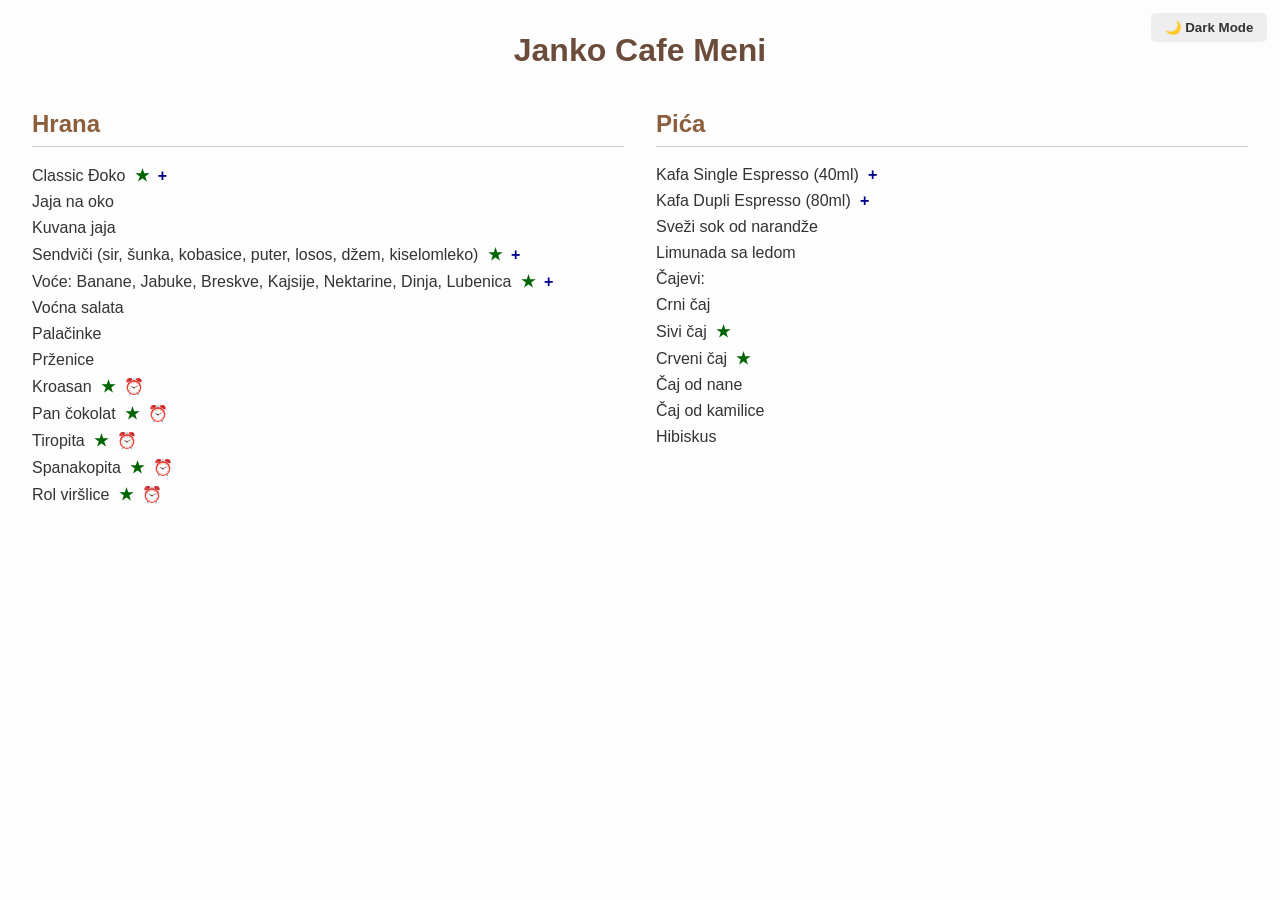
<file: Janko Cafe Meni/index.html>
<!DOCTYPE html>
<html lang="sr">
<head>
  <meta charset="UTF-8">
  <title>Janko Cafe Meni</title>
  <link rel="stylesheet" href="style.css">
</head>
<body>
  <button class="toggle-btn" onclick="toggleDarkMode()">🌙 Dark Mode</button>

  <h1>Janko Cafe Meni</h1>

  <div class="menu-container">
    <div class="menu-section">
      <h2>Hrana</h2>
      <ul>
        <li>Classic Đoko
          <span class="icon green-star" data-tooltip="Pitajte konobara za dostupne kombinacije.">★</span>
          <span class="icon blue-plus" data-tooltip="Druge opcije ili kombinacije moguće.">+</span>
        </li>
        <li>Jaja na oko</li>
        <li>Kuvana jaja</li>
        <li>
          Sendviči (sir, šunka, kobasice, puter, losos, džem, kiselomleko)
          <span class="icon green-star" data-tooltip="Pitajte konobara za dostupne kombinacije.">★</span>
          <span class="icon blue-plus" data-tooltip="Druge opcije ili kombinacije moguće.">+</span>
        </li>
        <li>
          Voće: Banane, Jabuke, Breskve, Kajsije, Nektarine, Dinja, Lubenica
          <span class="icon green-star" data-tooltip="Pitajte konobara za dostupne kombinacije.">★</span>
          <span class="icon blue-plus" data-tooltip="Druge opcije ili kombinacije moguće.">+</span>
        </li>
        <li>Voćna salata</li>
        <li>Palačinke</li>
        <li>Prženice</li>
        <li>Kroasan
          <span class="icon green-star" data-tooltip="Pitajte konobara za dostupne kombinacije.">★</span>
          <span class="icon red-clock" data-tooltip="Čekanje više od 15 minuta.">⏰</span>
        </li>
        <li>Pan čokolat
          <span class="icon green-star" data-tooltip="Pitajte konobara za dostupne kombinacije.">★</span>
          <span class="icon red-clock" data-tooltip="Čekanje više od 15 minuta.">⏰</span>
        </li>
        <li>Tiropita
          <span class="icon green-star" data-tooltip="Pitajte konobara za dostupne kombinacije.">★</span>
          <span class="icon red-clock" data-tooltip="Čekanje više od 15 minuta.">⏰</span>
        </li>
        <li>Spanakopita
          <span class="icon green-star" data-tooltip="Pitajte konobara za dostupne kombinacije.">★</span>
          <span class="icon red-clock" data-tooltip="Čekanje više od 15 minuta.">⏰</span>
        </li>
        <li>Rol viršlice
          <span class="icon green-star" data-tooltip="Pitajte konobara za dostupne kombinacije.">★</span>
          <span class="icon red-clock" data-tooltip="Čekanje više od 15 minuta.">⏰</span>
        </li>
      </ul>
    </div>

    <div class="menu-section">
      <h2>Pića</h2>
      <ul>
        <li>
          Kafa Single Espresso (40ml)
          <span class="icon blue-plus" data-tooltip="Druge opcije ili kombinacije moguće.">+</span>
        </li>
        <li>
          Kafa Dupli Espresso (80ml)
          <span class="icon blue-plus" data-tooltip="Druge opcije ili kombinacije moguće.">+</span>
        </li>
        <li>Sveži sok od narandže</li>
        <li>Limunada sa ledom</li>
        <li>Čajevi:</li>
        <ul>
          <li>Crni čaj</li>
          <li>Sivi čaj
            <span class="icon green-star" data-tooltip="Pitajte konobara za dostupne kombinacije.">★</span>
          </li>
          <li>Crveni čaj
            <span class="icon green-star" data-tooltip="Pitajte konobara za dostupne kombinacije.">★</span>
          </li>
          <li>Čaj od nane</li>
          <li>Čaj od kamilice</li>
          <li>Hibiskus</li>
        </ul>
      </ul>
    </div>
  </div>

  <script src="script.js"></script>
</body>
</html>
</file>
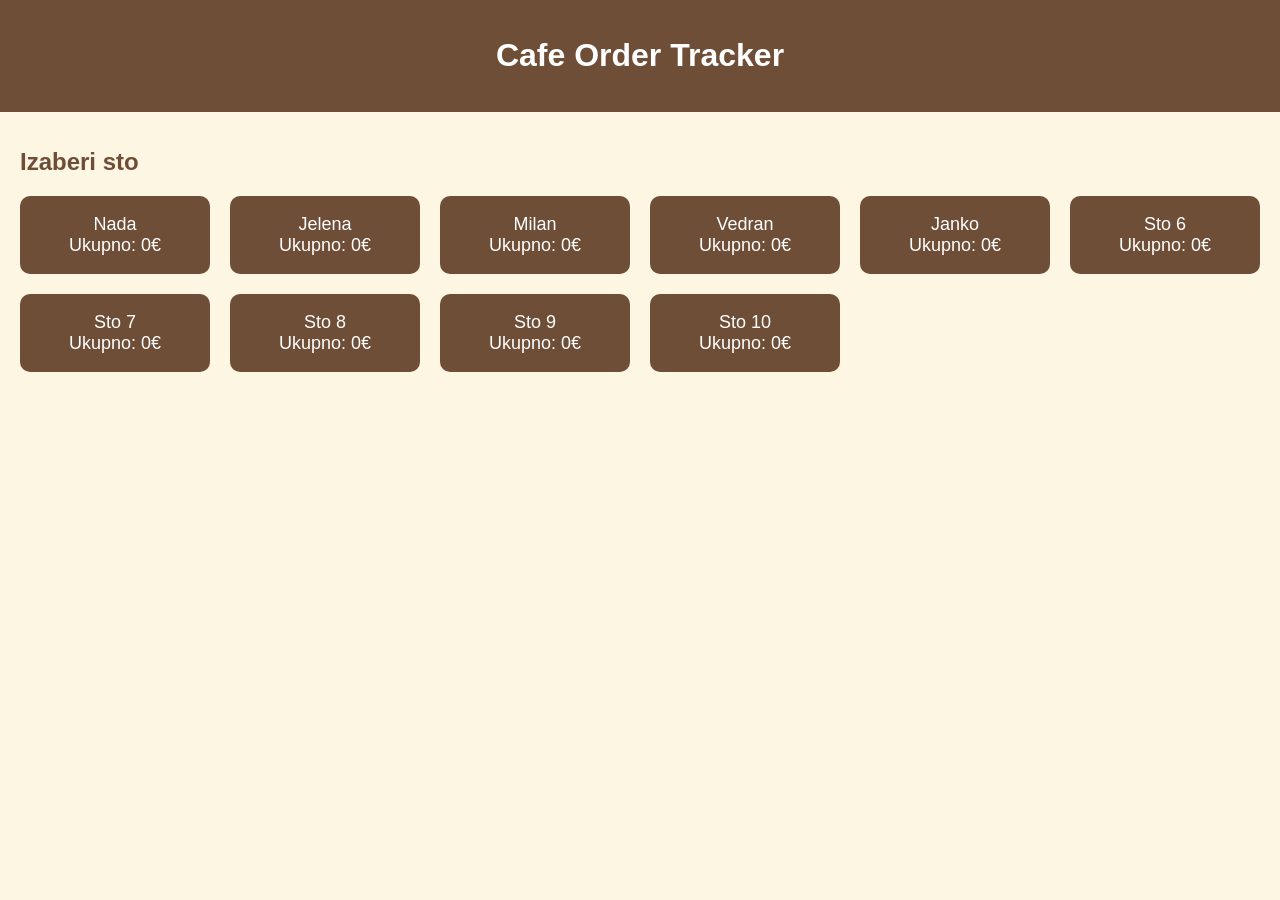
<file: SistemDraft/index.html>
<!DOCTYPE html>
<html lang="sr">

<head>
    <meta charset="UTF-8">
    <title>Cafe Order Tracker</title>
    <link rel="stylesheet" href="style.css">
</head>

<body>
    <header>
        <h1>Cafe Order Tracker</h1>
    </header>

    <main>
        <!-- Table Selection Page -->
        <section id="tables-page">
            <h2>Izaberi sto</h2>
            <div class="table-grid">
                <!-- Tables generated by JS -->
            </div>
        </section>

        <!-- Menu Page -->
        <section id="menu-page" class="hidden">
            <button id="back-button">← Nazad</button>
            <h2 id="table-title"></h2>

            <!-- Drinks Section -->
            <h3>Piće</h3>
            <div class="menu-grid" id="menu-drinks"></div>

            <!-- Food Section -->
            <h3>Hrana</h3>
            <div class="menu-grid" id="menu-food"></div>

            <!-- Order Summary -->
            <section id="order">
                <h2>Porudžbina</h2>
                <ul id="order-list"></ul>
                <p id="total">Ukupno: 0€</p>
                <button id="reset-order">Resetuj porudžbinu</button>
            </section>
        </section>
    </main>

    <script src="script.js"></script>
</body>

</html>
</file>
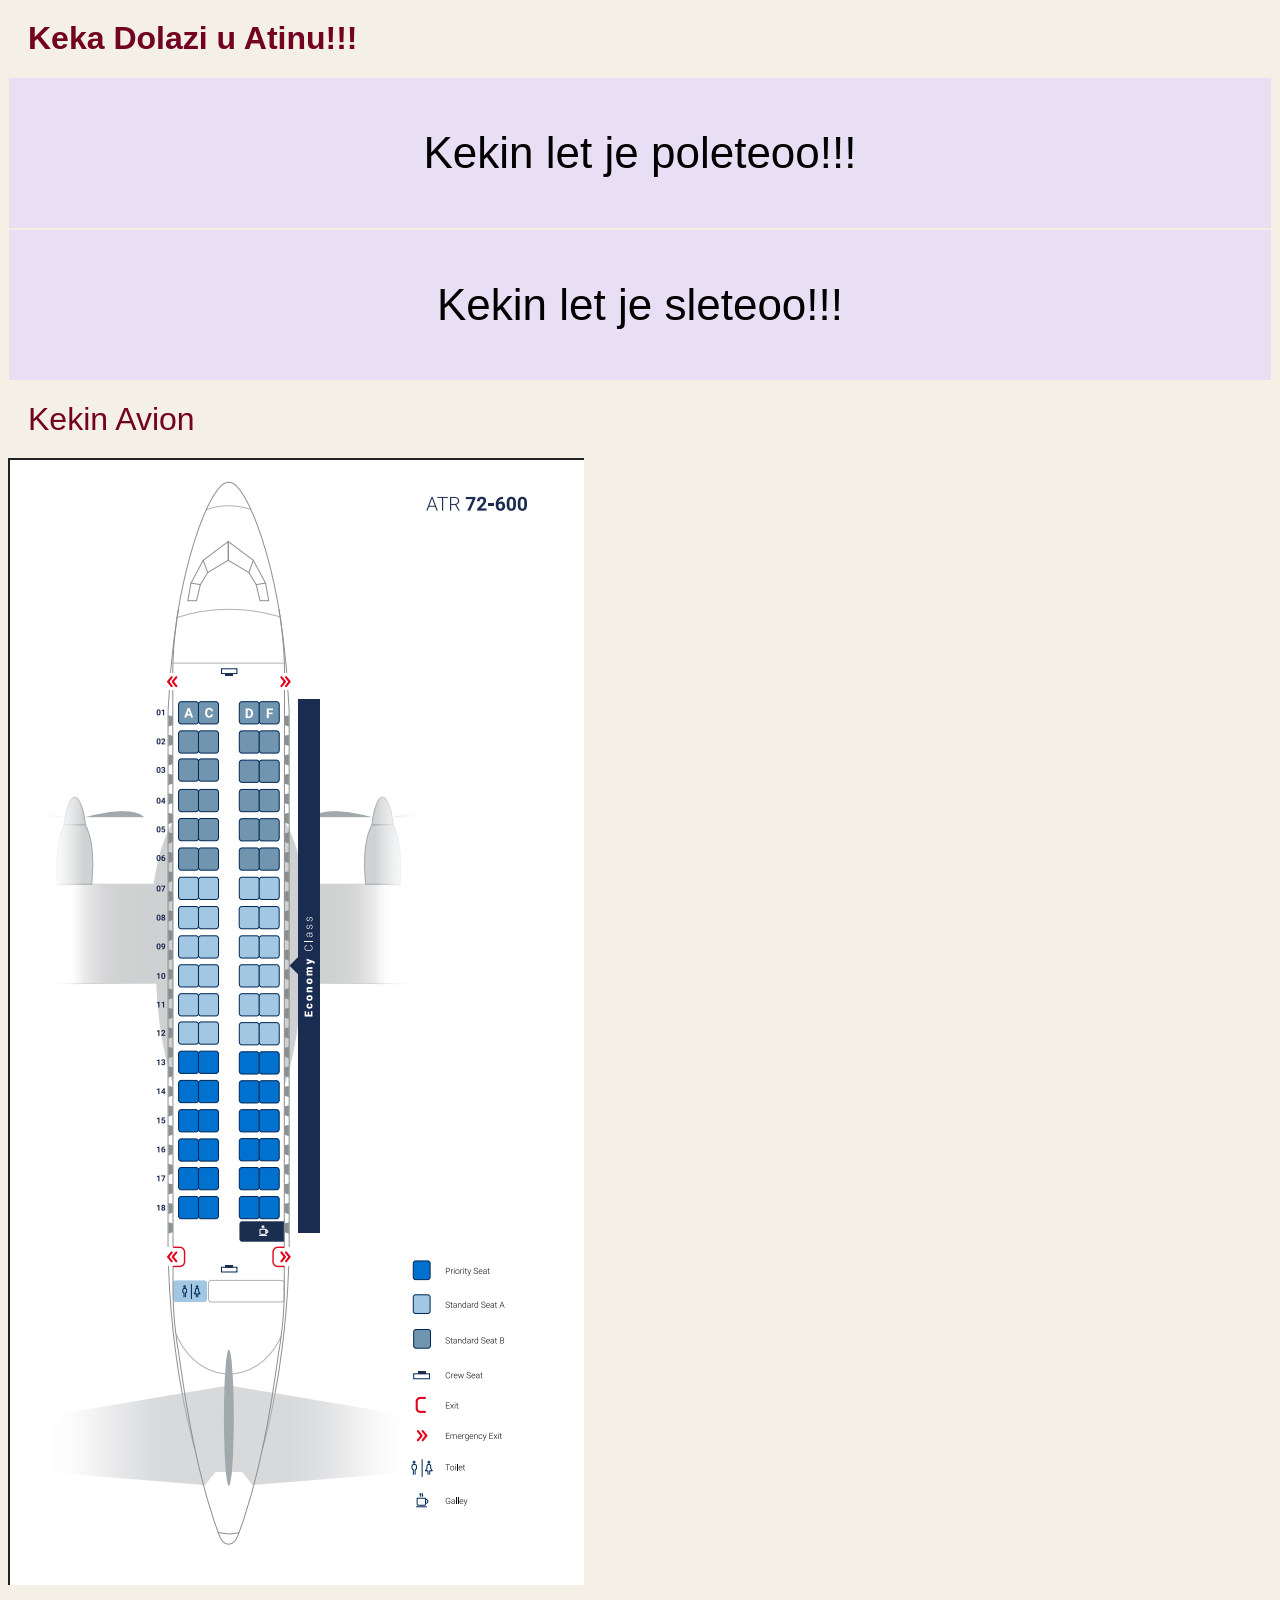
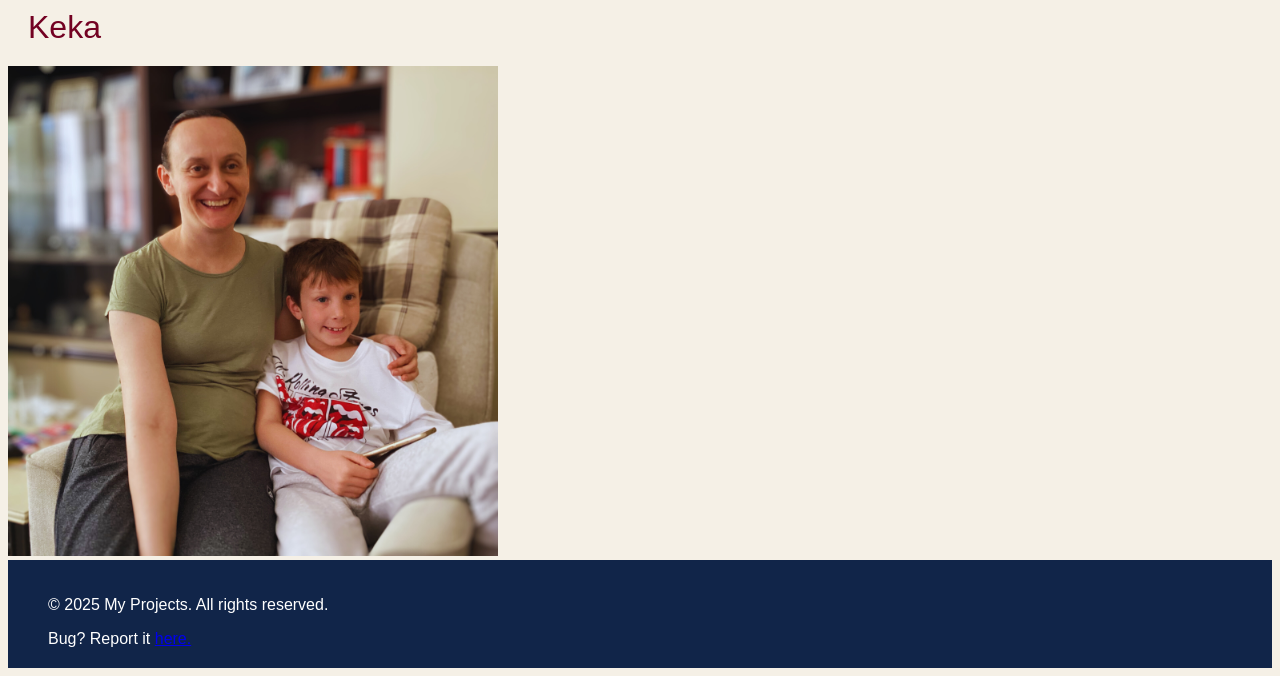
<file: countdown.html>
<!DOCTYPE html>
<html>

<head>
    <meta charset="UTF-8">
    <meta name="viewport" content="width=device-width, initial-scale=1.0">
    <link rel="stylesheet" href="countdown.css">
    <title>ISA Countdown</title>
</head>

<body style="background-color: rgb(245, 240, 230);">


    <div class="subheading"><b>Keka Dolazi u Atinu!!!</b></div>

    <div class="childGeneral" id="countdownPrimary2">
        Kekin let poleće za:
    </div>
    <div class="childGeneral" id="countdownPrimary">
        Kekin let sleće za:
    </div>


    <div class="subheading">Kekin Avion</div>
    <img src="Screenshot 2026-08-04 101907.png" alt="Kekin Avion">

    <div class="subheading">Keka</div>
    <img src="C821CF49-A61F-49B5-A77A-E8E2FB0FB268 - Edited.jpg" alt="Keka" style="height:  489.6px; width:  489.6px;">

    <footer>
        <p>&copy; 2025 My Projects. All rights reserved.</p>
        Bug? Report it <a
            href="https://docs.google.com/forms/d/e/1FAIpQLSf-EaaW7PyGB0cBB_Mlz5-uF1ATK46hhp81yzH885nYg6zq0w/viewform?usp=publish-editor">here.</a>
    </footer>
    <script src="countdown.js"></script>
</body>

</html>
</file>
<file: Janko Cafe Meni/style.css>
body {
    font-family: Arial, sans-serif;
    margin: 2em;
    background-color: #fdfdfd;
    color: #333;
    transition: background-color 0.3s, color 0.3s;
  }
  
  h1 {
    text-align: center;
    color: #6b4c3b;
  }
  
  .menu-container {
    display: flex;
    flex-wrap: wrap;
    gap: 2em;
  }
  
  .menu-section {
    flex: 1 1 300px;
    min-width: 280px;
  }
  
  @media (max-width: 768px) {
    .menu-container {
      flex-direction: column;
    }
  }
  
  h2 {
    color: #8b5e3c;
    border-bottom: 1px solid #ccc;
    padding-bottom: 0.3em;
  }
  
  ul {
    list-style-type: none;
    padding-left: 0;
  }
  
  li {
    margin: 0.5em 0;
  }
  
  .icon {
    display: inline-block;
    font-size: 1em;
    margin-left: 0.3em;
    cursor: pointer;
    position: relative;
  }
  
  .icon::after {
    content: attr(data-tooltip);
    position: absolute;
    left: 0;
    top: 1.5em;
    background: #fff8dc;
    color: #000;
    padding: 0.5em;
    border: 1px solid #ccc;
    border-radius: 5px;
    white-space: nowrap;
    z-index: 10;
    box-shadow: 2px 2px 5px rgba(0,0,0,0.2);
    opacity: 0;
    pointer-events: none;
    transition: opacity 0.2s ease-in-out;
  }
  
  .icon:hover::after,
  .icon:focus::after {
    opacity: 1;
  }
  
  .green-star {
    color: darkgreen;
    font-weight: bold;
  }
  
  .blue-plus {
    color: darkblue;
    font-weight: bold;
  }
  
  .red-clock {
    color: darkred;
    font-weight: bold;
  }
  
  /* 🌙 Dark Mode */
  body.dark-mode {
    background-color: #1e1e1e;
    color: #f0f0f0;
  }
  
  body.dark-mode h1,
  body.dark-mode h2 {
    color: #f4d58d;
  }
  
  body.dark-mode .icon::after {
    background: #333;
    color: #f0f0f0;
    border-color: #555;
  }
  
  .toggle-btn {
    position: fixed;
    top: 1em;
    right: 1em;
    background: #eee;
    color: #333;
    border: none;
    padding: 0.5em 1em;
    border-radius: 5px;
    cursor: pointer;
    font-weight: bold;
    z-index: 1000;
  }
  
  body.dark-mode .toggle-btn {
    background: #444;
    color: #f0f0f0;
  }
</file>
<file: SistemDraft/style.css>
body {
    font-family: 'Poppins', sans-serif;
    background: #fdf6e3;
    margin: 0;
    padding: 0;
    color: #333;
}

header {
    background: #6F4E37;
    color: white;
    padding: 1rem;
    text-align: center;
}

main {
    padding: 20px;
}

h2,
h3 {
    margin-top: 1rem;
    color: #6F4E37;
}

.table-grid,
.menu-grid {
    display: grid;
    grid-template-columns: repeat(auto-fill, minmax(180px, 1fr));
    gap: 20px;
    margin: 1rem 0;
}

button {
    background: #6F4E37;
    color: white;
    border: none;
    padding: 18px 22px;
    cursor: pointer;
    border-radius: 10px;
    transition: background 0.2s;
    font-size: 18px;
}

button:hover {
    background: #4CAF50;
}

.menu-item {
    background: #fff;
    border: 1px solid #ddd;
    padding: 15px;
    text-align: center;
    border-radius: 5px;
}

.menu-item span {
    display: block;
    color: #4CAF50;
    font-weight: bold;
    margin-top: 5px;
}

.hidden {
    display: none;
}

#back-button {
    margin: 10px 0;
    background: #4CAF50;
}

#order-list {
    list-style: none;
    padding: 0;
}

#order-list li {
    display: flex;
    justify-content: space-between;
    align-items: center;
    background: #fff;
    margin: 6px 0;
    padding: 10px 14px;
    border: 1px solid #ddd;
    border-radius: 5px;
}

.order-controls {
    display: flex;
    gap: 6px;
}

.order-controls button {
    padding: 4px 8px;
    font-size: 14px;
}

.remove-btn {
    background: red;
    color: white;
    border-radius: 50%;
    padding: 4px 8px;
}
</file>
<file: countdown.css>
body {
    font-family: 'Segoe UI', sans-serif;
}

.parent {
    font-family: 'Segoe UI', sans-serif;
    border: 1px solid rgb(245, 240, 230);
    text-align: center;
    vertical-align: middle;
    display: grid;
    grid-template-columns: repeat(3, 1fr);
    gap: 10px;
    margin-top: 20px;
    padding: 10px;
}

.childGeneral {
    font-family: 'Segoe UI', sans-serif;
    border: 1px solid rgb(245, 240, 230);
    vertical-align: middle;
    text-align: center;
    background-color: rgb(232, 223, 245);
    font-size: 44px;
    padding: 50px;
}

.childPyp {
    font-family: 'Segoe UI', sans-serif;
    border: 1px solid rgb(245, 240, 230);
    vertical-align: middle;
    text-align: center;
    background-color: rgb(231, 240, 250);
    font-size: 44px;
    padding: 50px;
}

.childMyp {
    font-family: 'Segoe UI', sans-serif;
    border: 1px solid rgb(245, 240, 230);
    vertical-align: middle;
    text-align: center;
    background-color: rgb(216, 234, 242);
    font-size: 44px;
    padding: 50px;
}

.childBreak {
    font-family: 'Segoe UI', sans-serif;
    border: 1px solid rgb(245, 240, 230);
    vertical-align: middle;
    text-align: center;
    background-color: rgb(255, 229, 216);
    font-size: 44px;
    padding: 50px;
}

.picture {
    display: block;
    margin: 0 auto;
    padding-top: 20px;
}

.subheading {
    font-family: 'Segoe UI', sans-serif;
    padding: 10px;
    margin: 10px;
    vertical-align: middle;
    text-align: left;
    font-size: 32px;
    color: rgb(115, 1, 34);
}

.heading {
    background-color: rgb(0, 45, 114);
    color: white;
    font-size: 72px;
    text-align: center;
    padding-top: 40px;
    padding-bottom: 40px;
}

footer {
    background-color: #112549;
    color: white;
    padding: 20px 40px;
}

::-moz-selection {
    /* Code for Firefox */
    color: white;
    background: #F3BA1A;
}

::selection {
    color: white;
    background: #F3BA1A;
}
</file>
